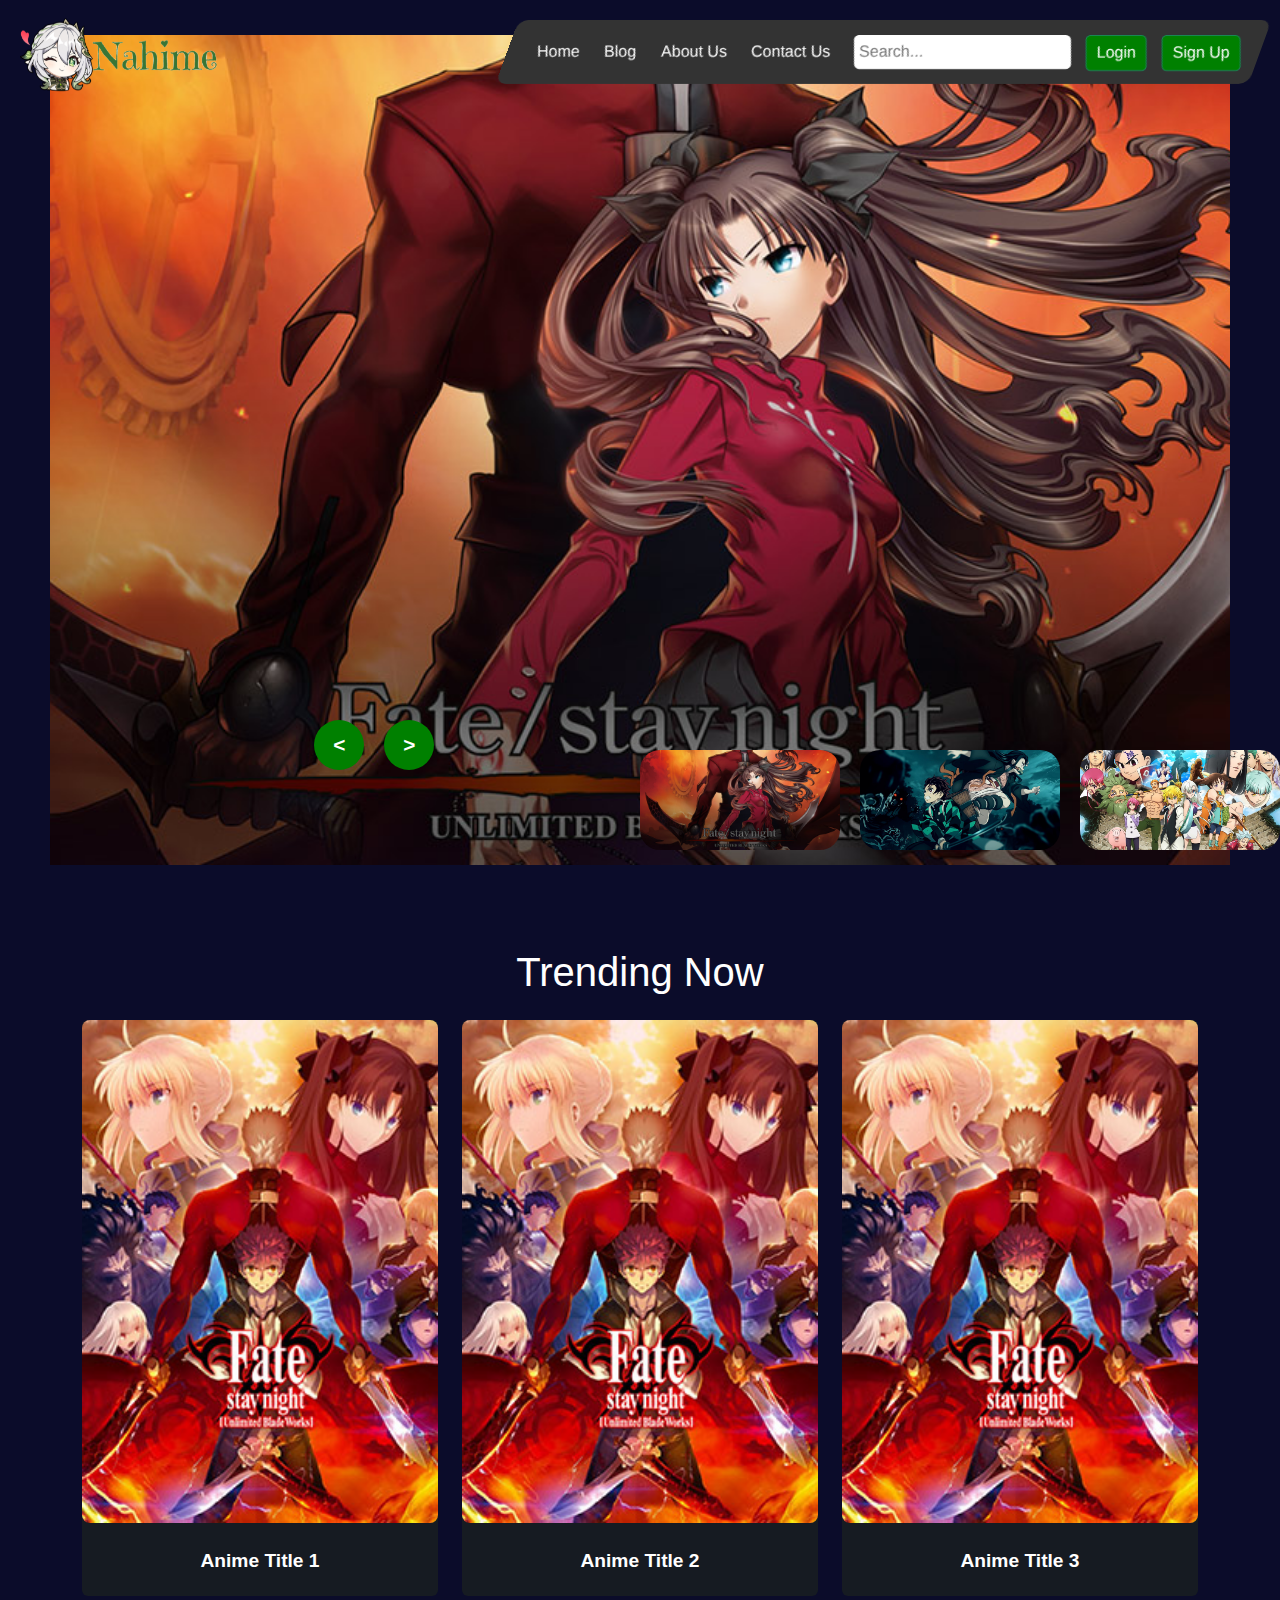
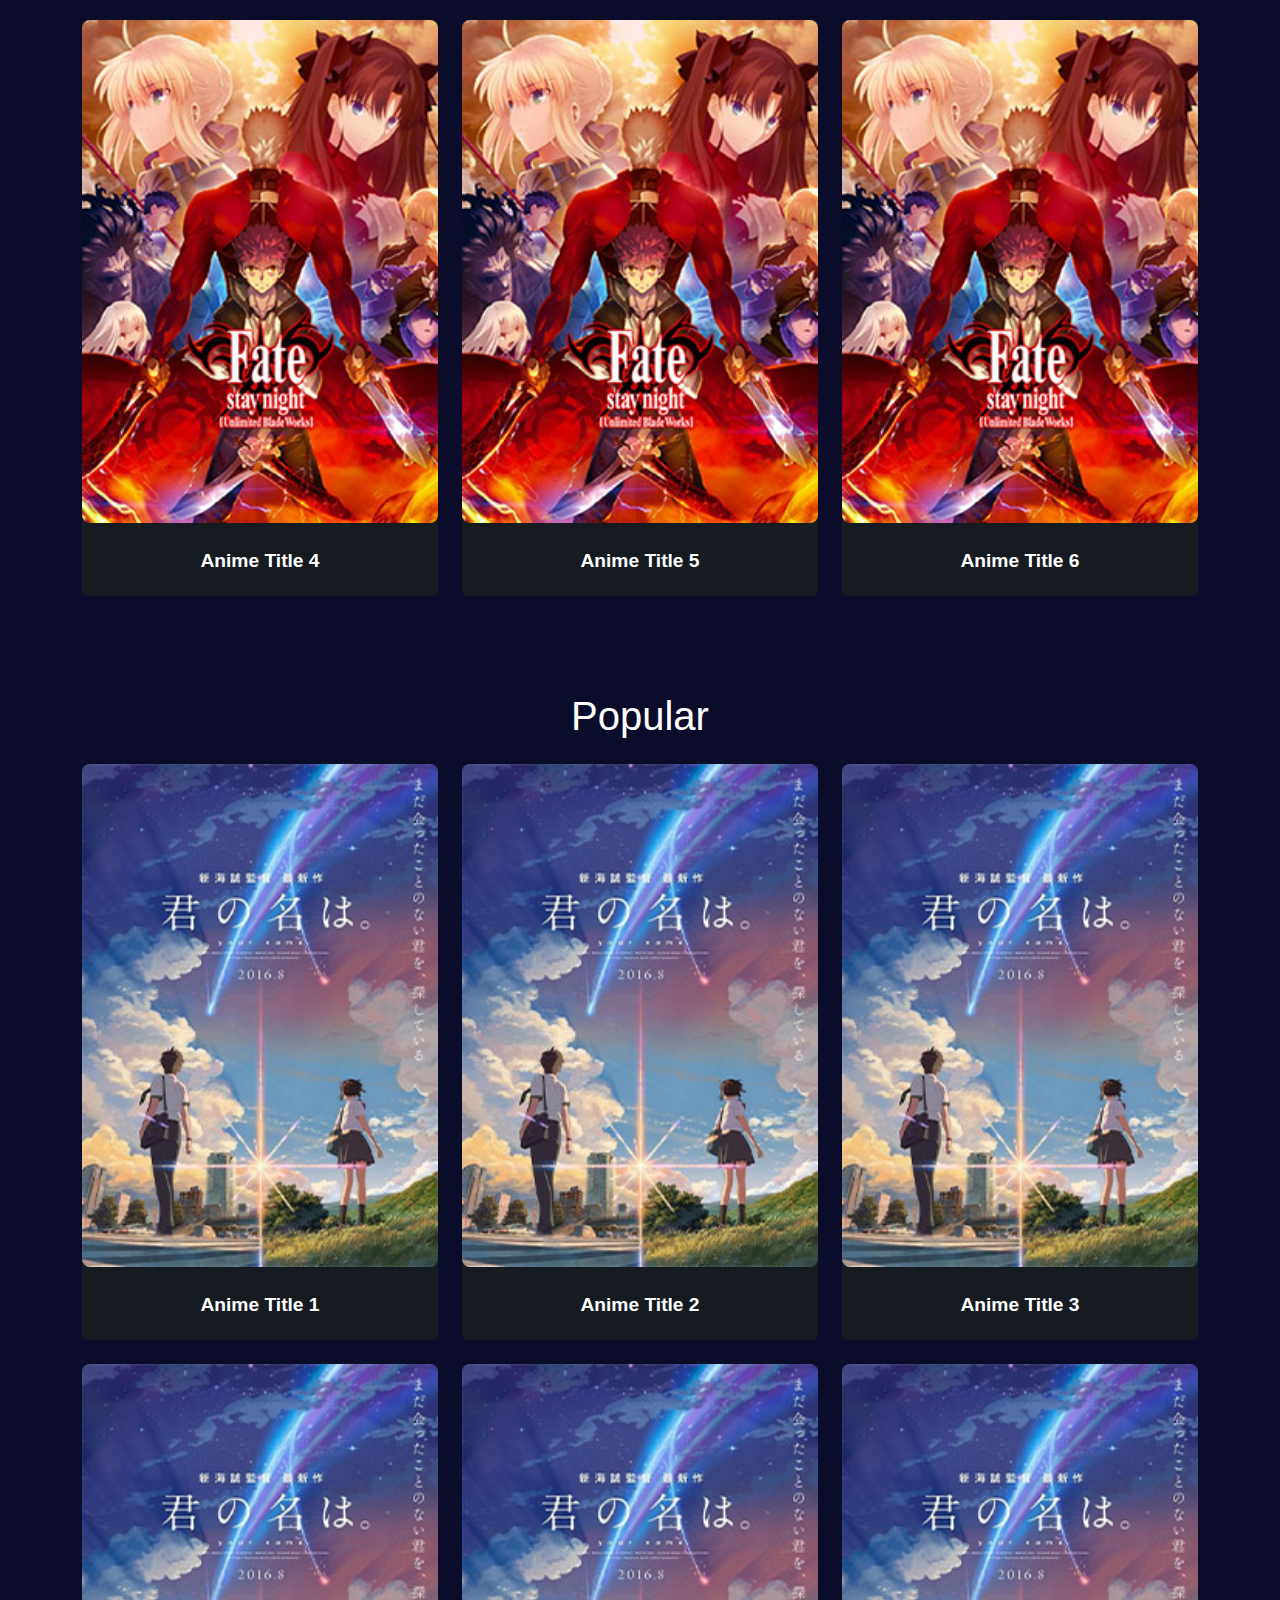
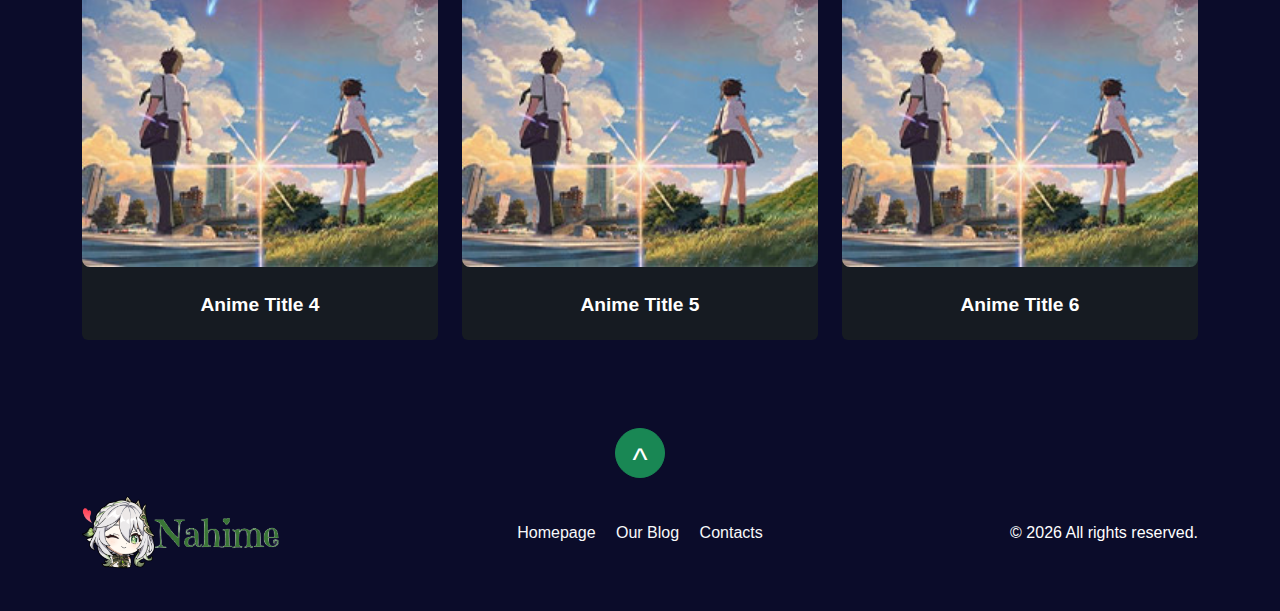
<file: index.html>
<!DOCTYPE html>
<html lang="en">
<head>
    <meta charset="UTF-8">
    <meta name="viewport" content="width=device-width, initial-scale=1.0">
    <title>Website Template</title>
    <link href="https://cdn.jsdelivr.net/npm/bootstrap@5.3.3/dist/css/bootstrap.min.css" rel="stylesheet" integrity="sha384-QWTKZyjpPEjISv5WaRU9OFeRpok6YctnYmDr5pNlyT2bRjXh0JMhjY6hW+ALEwIH" crossorigin="anonymous">
    <link rel="stylesheet" href="assets/css/index.css">
</head>
<body>
    <section>
    <nav>
        <a href="index.html">Home</a>
        <a href="Blog.html">Blog</a>
        <a href="Aboutus.html">About Us</a>
        <a href="Contact.html">Contact Us</a>
        <input type="text" placeholder="Search...">
        <a href="login.html" class="btn btn-success">Login</a>
        <a href="signup.html" class="btn btn-success">Sign Up</a>
    </nav>
    <div class="nav2"> <!-- Changed from <nav2> to <div class="nav2"> -->
        <div class="logo">
            <a href="index.html">
                <img src="assets/Image/Logo.png" alt="Logo">
            </a>
        </div>
    </div>
    
    <!-- Slider -->
     <div class="slider"> <!-- Changed from .Slider to .slider -->
        <div class="list">
            <div class="item">
            <img src="assets/Image/Slider1.jpg" alt="Slider1">
            
            <div class="content">
                <div class="title">Fate / Stay Night: Unlimited Blade Works</div>
                <div class="type">Action</div>
                <div class="description"> After 30 days of travel across the world...</div>
                <div class="button">
                <a href="Details.html"><button>WATCH NOW</button></a>
                </div>
            </div>
            </div>
            <div class="item">
                <img src="assets/Image/Slider2.jpg" alt="Slider2">
                
                <div class="content">
                    <div class="title">Demon Slayer</div>
                    <div class="type">Action</div>
                    <div class="description"> After micheal jackson kills his family and...</div>
                    <div class="button">
                    <a href="Watch.html"><button>WATCH NOW</button></a>
                    </div>
                </div>
            </div>
            <div class="item">
                <img src="assets/Image/Slider3.jpg" alt="Slider3">
                
                <div class="content">
                    <div class="title">Seven Deadly Sins</div>
                    <div class="type">Action</div>
                    <div class="description"> After season 3 I've been begging for more frames , Like what the fuck happened to the animation bro </div>
                    <div class="button">
                    <a href="Watch.html"><button>WATCH NOW</button></a>
                    </div>
                </div>
            </div>
        </div>
     </div>
     <div class="thumbnail">
        <div class="item">
            <img src="assets/Image/Slider1.jpg" alt="Slider1">
        </div>
        <div class="item">
            <img src="assets/Image/Slider2.jpg" alt="Slider2">
        </div>
        <div class="item">
            <img src="assets/Image/Slider3.jpg" alt="Slider3">
        </div>
     </div>

     <div class="arrowButtons">
        <button id="prev" class="prev"> < </button>
        <button id="next" class="next"> > </button>
     </div>

     <!-- Trending cards-->
     <div class="container py-5">
        <h1 class="text-center mb-4">Trending Now</h1>
        <div class="row g-4">
          <!-- Card 1 -->
          <div class="col-md-4">
            <a href="#" class="text-decoration-none">
              <div class="card">
                <img src="assets/Image/trending-2.jpg" class="card-img-top" alt="Anime 1">
                <div class="card-body text-center">
                  <h5 class="card-title">Anime Title 1</h5>
                </div>
              </div>
            </a>
          </div>
          <!-- Card 2 -->
          <div class="col-md-4">
            <a href="#" class="text-decoration-none">
              <div class="card">
                <img src="assets/Image/trending-2.jpg" class="card-img-top" alt="Anime 2">
                <div class="card-body text-center">
                  <h5 class="card-title">Anime Title 2</h5>
                </div>
              </div>
            </a>
          </div>
          <!-- Card 3 -->
          <div class="col-md-4">
            <a href="#" class="text-decoration-none">
              <div class="card">
                <img src="assets/Image/trending-2.jpg" class="card-img-top" alt="Anime 3">
                <div class="card-body text-center">
                  <h5 class="card-title">Anime Title 3</h5>
                </div>
              </div>
            </a>
          </div>
          <!-- Card 4 -->
          <div class="col-md-4">
            <a href="#" class="text-decoration-none">
              <div class="card">
                <img src="assets/Image/trending-2.jpg" class="card-img-top" alt="Anime 4">
                <div class="card-body text-center">
                  <h5 class="card-title">Anime Title 4</h5>
                </div>
              </div>
            </a>
          </div>
          <!-- Card 5 -->
          <div class="col-md-4">
            <a href="#" class="text-decoration-none">
              <div class="card">
                <img src="assets/Image/trending-2.jpg" class="card-img-top" alt="Anime 5">
                <div class="card-body text-center">
                  <h5 class="card-title">Anime Title 5</h5>
                </div>
              </div>
            </a>
          </div>
          <!-- Card 6 -->
          <div class="col-md-4">
            <a href="#" class="text-decoration-none">
              <div class="card">
                <img src="assets/Image/trending-2.jpg" class="card-img-top" alt="Anime 6">
                <div class="card-body text-center">
                  <h5 class="card-title">Anime Title 6</h5>
                </div>
              </div>
            </a>
          </div>
        </div>
      </div>
    <!-- Popular cards-->

      <div class="container py-5">
        <h1 class="text-center mb-4">Popular</h1>
        <div class="row g-4">
          <!-- Card 1 -->
          <div class="col-md-4">
            <a href="#" class="text-decoration-none">
              <div class="card">
                <img src="assets/Image/pupular-1.jpg" class="card-img-top" alt="Anime 1">
                <div class="card-body text-center">
                  <h5 class="card-title">Anime Title 1</h5>
                </div>
              </div>
            </a>
          </div>
          <!-- Card 2 -->
          <div class="col-md-4">
            <a href="#" class="text-decoration-none">
              <div class="card">
                <img src="assets/Image/pupular-1.jpg" class="card-img-top" alt="Anime 2">
                <div class="card-body text-center">
                  <h5 class="card-title">Anime Title 2</h5>
                </div>
              </div>
            </a>
          </div>
          <!-- Card 3 -->
          <div class="col-md-4">
            <a href="#" class="text-decoration-none">
              <div class="card">
                <img src="assets/Image/pupular-1.jpg" class="card-img-top" alt="Anime 3">
                <div class="card-body text-center">
                  <h5 class="card-title">Anime Title 3</h5>
                </div>
              </div>
            </a>
          </div>
          <!-- Card 4 -->
          <div class="col-md-4">
            <a href="#" class="text-decoration-none">
              <div class="card">
                <img src="assets/Image/pupular-1.jpg" class="card-img-top" alt="Anime 4">
                <div class="card-body text-center">
                  <h5 class="card-title">Anime Title 4</h5>
                </div>
              </div>
            </a>
          </div>
          <!-- Card 5 -->
          <div class="col-md-4">
            <a href="#" class="text-decoration-none">
              <div class="card">
                <img src="assets/Image/pupular-1.jpg" class="card-img-top" alt="Anime 5">
                <div class="card-body text-center">
                  <h5 class="card-title">Anime Title 5</h5>
                </div>
              </div>
            </a>
          </div>
          <!-- Card 6 -->
          <div class="col-md-4">
            <a href="#" class="text-decoration-none">
              <div class="card">
                <img src="assets/Image/pupular-1.jpg" class="card-img-top" alt="Anime 6">
                <div class="card-body text-center">
                  <h5 class="card-title">Anime Title 6</h5>
                </div>
              </div>
            </a>
          </div>
        </div>
      </div>

    </section>

    <!-- Footer Section -->
    <footer class="footer text-light py-4" style="background-color: #0b0c2a;">
        <div class="container">
            <!-- Scroll to Top Button -->
            <div class="text-center mt-3">
              <a href="#top" class="btn btn-success rounded-circle go-to-top">
                <i class="bi bi-arrow-up text-light"></i> ^
              </a>
            </div>
            <div class="row align-items-center">
                <!-- Logo Section -->
                <div class="col-md-4 text-md-start text-center mb-3 mb-md-0">
                    <a href="index.html" class="text-light text-decoration-none fs-4">
                        <img src="assets/Image/Logo.png" alt="Logo" class="footer-logo">
                    </a>
                </div>
                
                <!-- Navigation Links -->
                <div class="col-md-4 text-center mb-3 mb-md-0">
                    <a href="index.html" class="text-light text-decoration-none mx-2">Homepage</a>
                    <a href="blog.html" class="text-light text-decoration-none mx-2">Our Blog</a>
                    <a href="Contact.html" class="text-light text-decoration-none mx-2">Contacts</a>
                </div>
                
                <!-- Copyright and Credits -->
                <div class="col-md-4 text-md-end text-center">
                    <p class="mb-0 text-white">&copy; <script>document.write(new Date().getFullYear());</script> All rights reserved.</p>
                </div>
            </div>
        </div>
    </footer>

    <script src="assets/js/index.js"></script> <!-- Corrected script tag -->
    <script src="https://cdn.jsdelivr.net/npm/bootstrap@5.3.3/dist/js/bootstrap.bundle.min.js" integrity="sha384-YvpcrYf0tY3lHB60NNkmXc5s9fDVZLESaAA55NDzOxhy9GkcIdslK1eN7N6jIeHz" crossorigin="anonymous"></script>
</body>
</html>
</file>
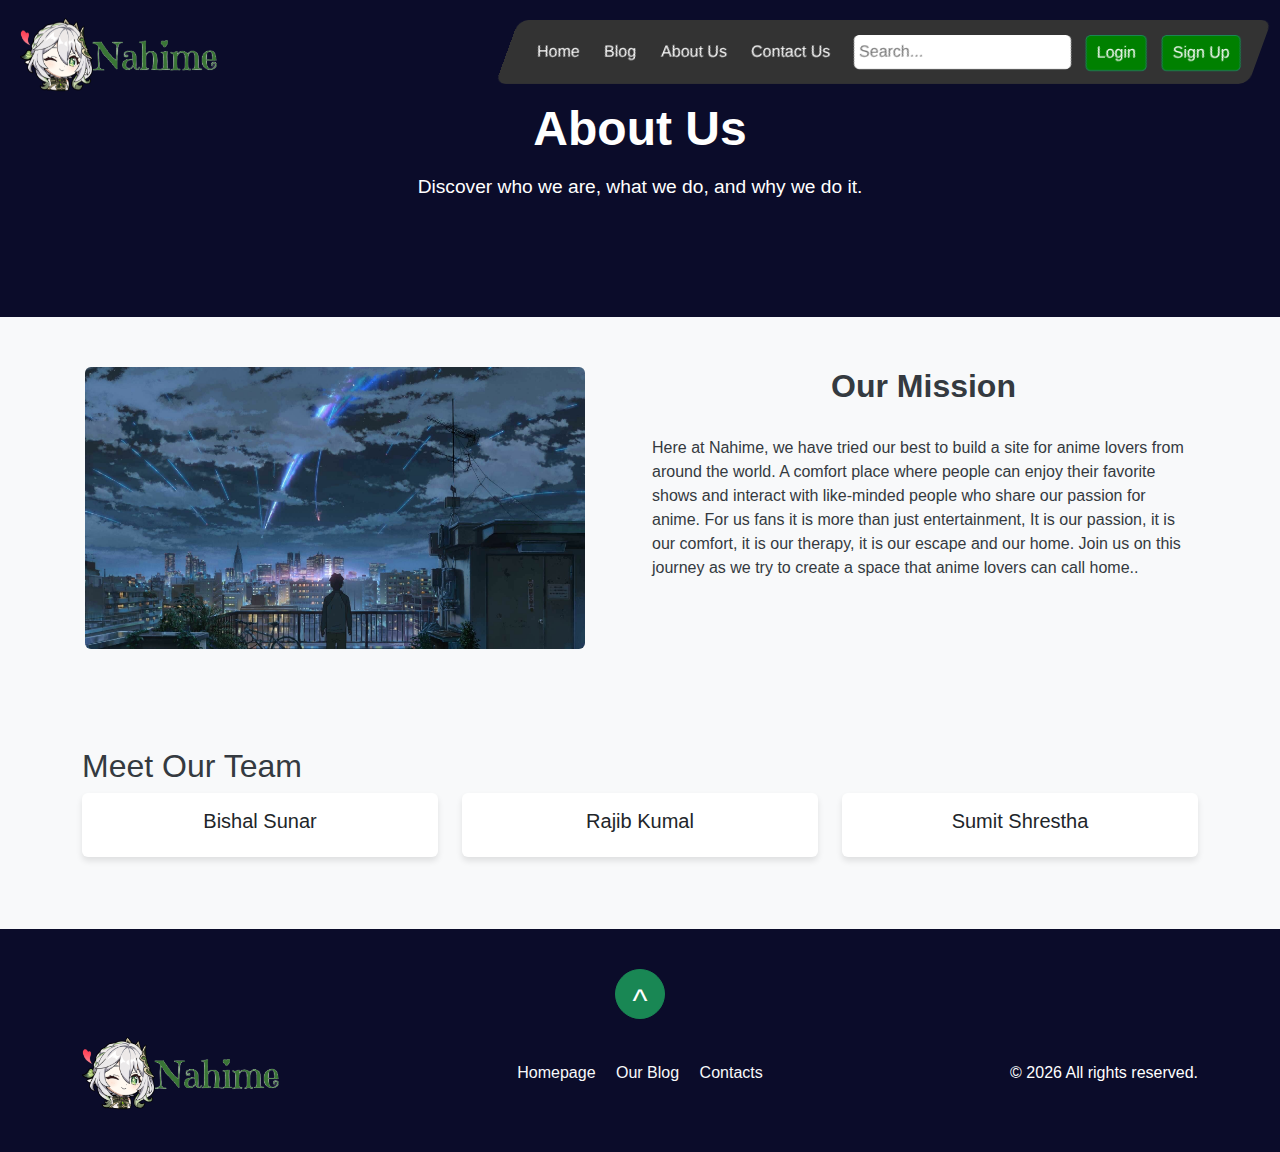
<file: Aboutus.html>
<!DOCTYPE html>
<html lang="en">
<head>
    <meta charset="UTF-8">
    <meta name="viewport" content="width=device-width, initial-scale=1.0">
    <title>About Us</title>
    <link href="https://cdn.jsdelivr.net/npm/bootstrap@5.3.0/dist/css/bootstrap.min.css" rel="stylesheet">
    <link rel="stylesheet" href="assets/css/about.css">
</head>
<body>
    <!-- Navigation Bar -->
    <nav>
        <a href="index.html">Home</a>
        <a href="Blog.html">Blog</a>
        <a href="Aboutus.html">About Us</a>
        <a href="Contact.html">Contact Us</a>
        <input type="text" placeholder="Search...">
        <a href="login.html" class="btn btn-success">Login</a>
        <a href="signup.html" class="btn btn-success">Sign Up</a>
    </nav>
    <div class="nav2">
        <div class="logo">
            <a href="index.html">
                <img src="assets/Image/Logo.png" alt="Logo">
            </a>
        </div>
    </div>

    <!-- Hero Section -->
    <div class="hero-section">
        <h1>About Us</h1>
        <p>Discover who we are, what we do, and why we do it.</p>
    </div>

    <!-- Content Section -->
    <div class="content-section container">
        <div class="row">
            <div class="col-md-6">
                <img src="assets/Image/Aboutus.jpg" alt="Our Mission" class="img-fluid rounded" style="max-width: 500px; height: auto;">
            </div>
            <div class="col-md-6">
                <h2 class="title">Our Mission</h2>
                <p>Here at Nahime, we have tried our best to build a site for anime lovers from around the world.
                    A comfort place where people can enjoy their favorite shows and 
                    interact with like-minded people who share our passion for anime. 
                    For us fans it is more than just entertainment, It is our passion, it is our comfort, 
                    it is our therapy, it is our escape and our home.
                    Join us on this journey as we try to create a space that anime lovers can call home..</p> 
                </p>
            </div>
        </div>
    </div>

    <!-- Team Section -->
    <div class="team-section py-5 bg-light">
        <div class="container">
            <h2 class="title">Meet Our Team</h2>
            <div class="row">
                <div class="col-md-4 mb-4">
                    <div class="card">
                        <div class="card-body text-center">
                            <h5 class="card-title">Bishal Sunar</h5>
                        </div>
                    </div>
                </div>
                <div class="col-md-4 mb-4">
                    <div class="card">
                        <div class="card-body text-center">
                            <h5 class="card-title">Rajib Kumal</h5>
                        </div>
                    </div>
                </div>
                <div class="col-md-4 mb-4">
                    <div class="card">
                        <div class="card-body text-center">
                            <h5 class="card-title">Sumit Shrestha</h5>
                        </div>
                    </div>
                </div>
            </div>
        </div>
    </div>

    <!-- Footer Section -->
    <footer class="footer text-light py-4" style="background-color: #0b0c2a;">
        <div class="container">
            <!-- Scroll to Top Button -->
            <div class="text-center mt-3">
                <a href="#top" class="btn btn-success rounded-circle go-to-top">
                    <i class="bi bi-arrow-up text-light"></i> ^
                </a>
            </div>
            <div class="row align-items-center">
                <!-- Logo Section -->
                <div class="col-md-4 text-md-start text-center mb-3 mb-md-0">
                    <a href="index.html" class="text-light text-decoration-none fs-4">
                        <img src="assets/Image/Logo.png" alt="Logo" class="footer-logo">
                    </a>
                </div>
                
                <!-- Navigation Links -->
                <div class="col-md-4 text-center mb-3 mb-md-0">
                    <a href="index.html" class="text-light text-decoration-none mx-2">Homepage</a>
                    <a href="blog.html" class="text-light text-decoration-none mx-2">Our Blog</a>
                    <a href="contact.html" class="text-light text-decoration-none mx-2">Contacts</a>
                </div>
                
                <!-- Copyright and Credits -->
                <div class="col-md-4 text-md-end text-center">
                    <p class="mb-0 text-white">&copy; <script>document.write(new Date().getFullYear());</script> All rights reserved.</p>
                </div>
            </div>

        </div>
    </footer>

    <script src="https://cdn.jsdelivr.net/npm/bootstrap@5.3.0/dist/js/bootstrap.bundle.min.js"></script>
</body>
</html>
</file>
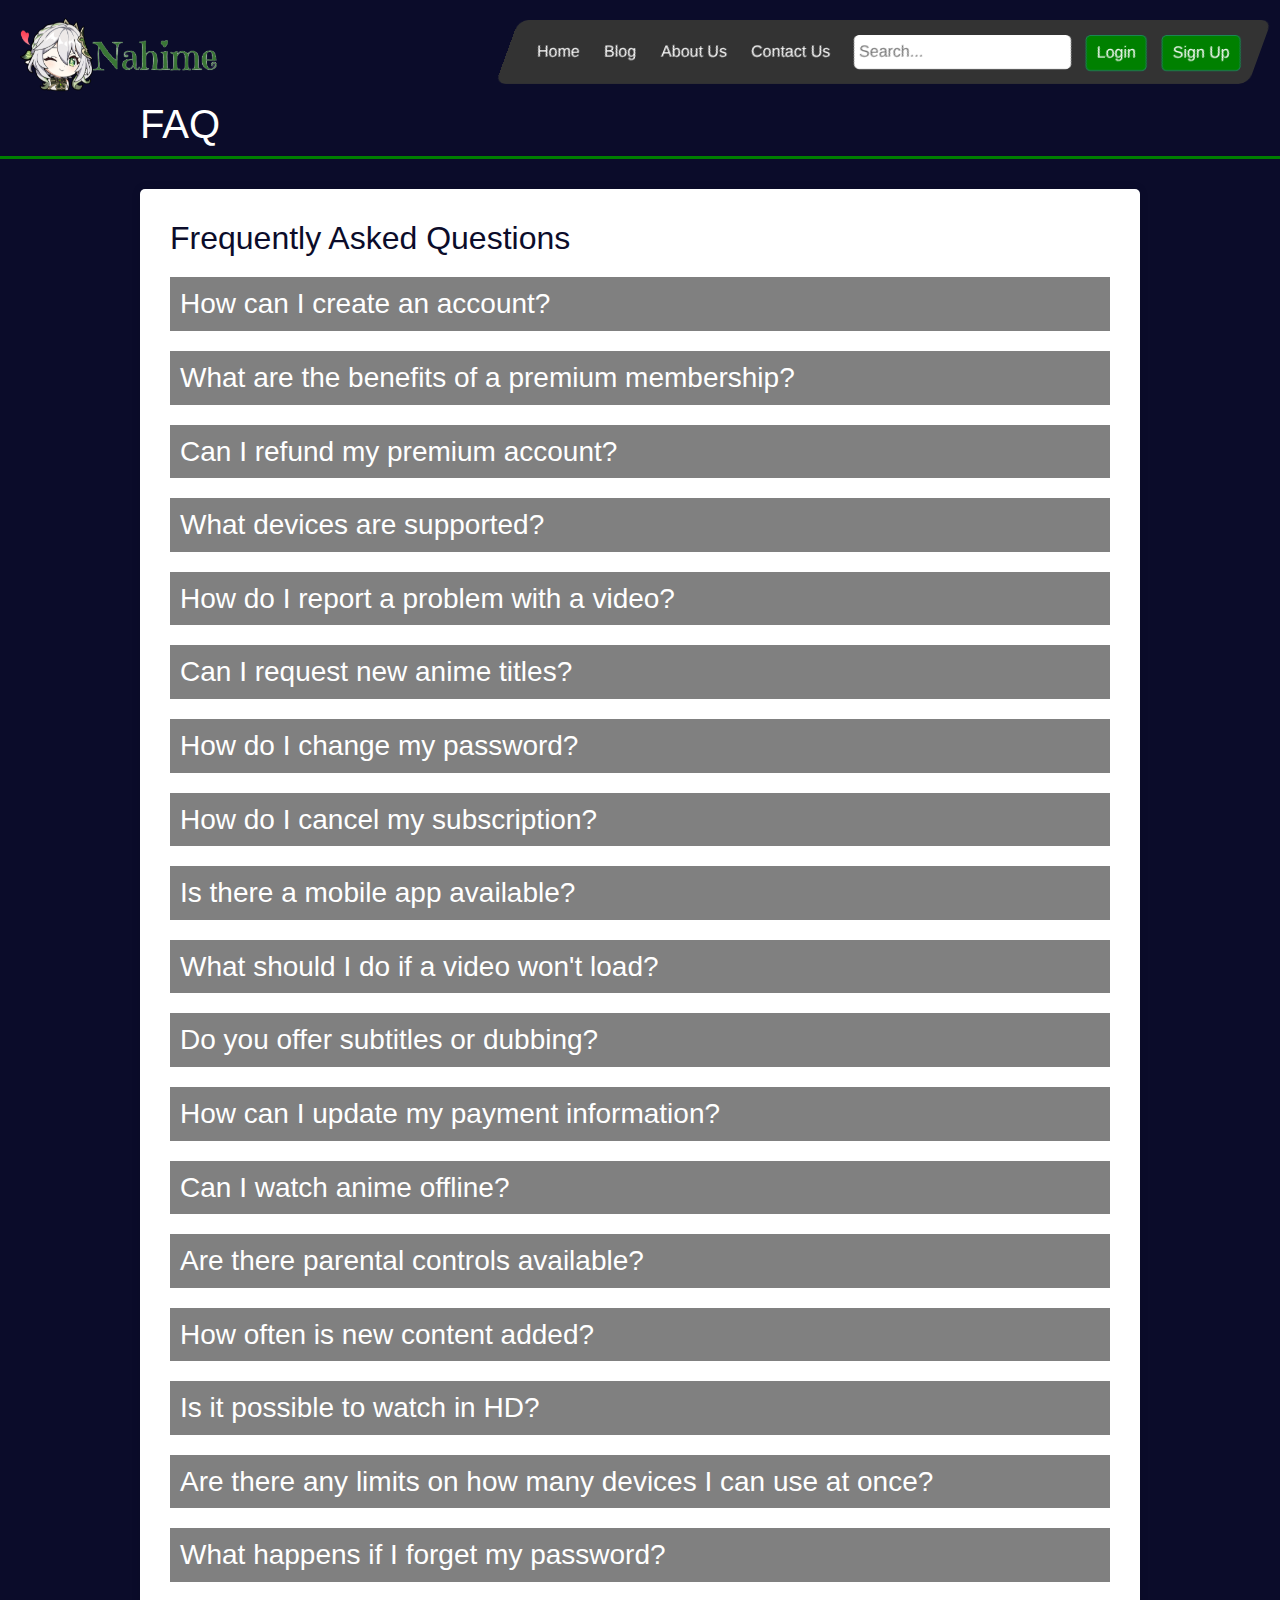
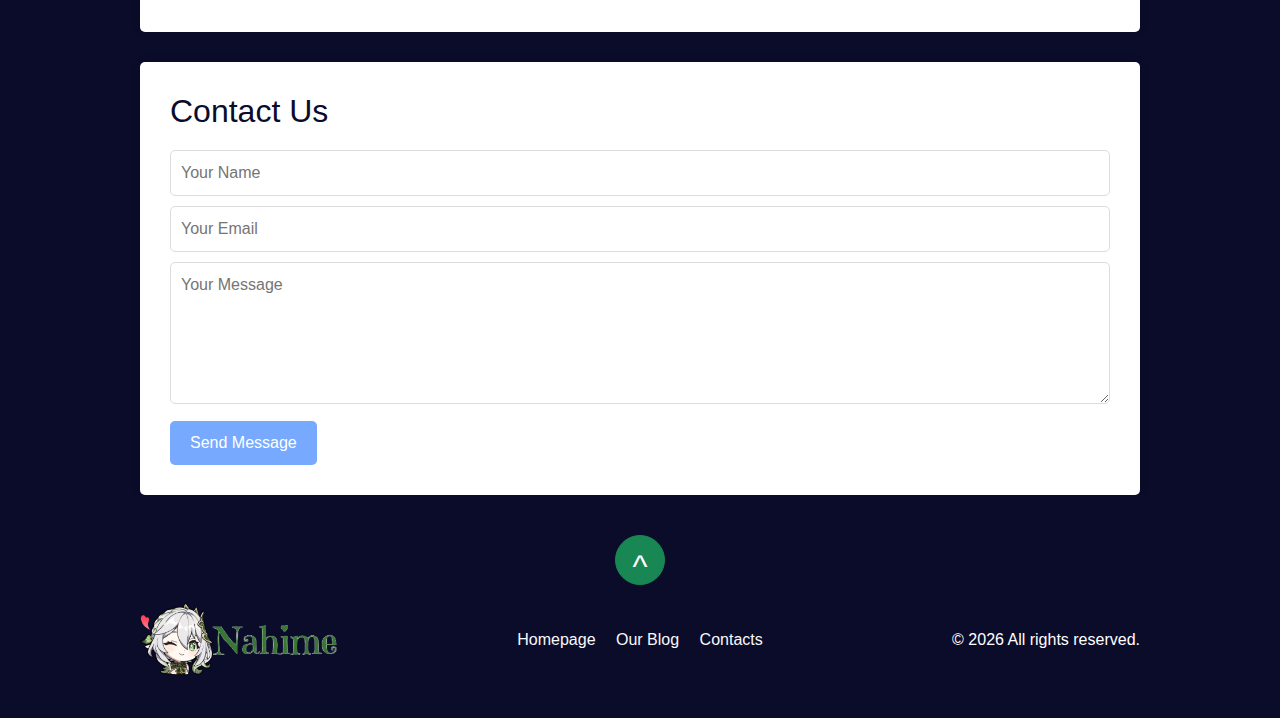
<file: Contact.html>
<!DOCTYPE html>
<html lang="en">
<head>
    <meta charset="UTF-8">
    <meta name="viewport" content="width=device-width, initial-scale=1.0">
    <title>FAQ</title>
    <link href="https://cdn.jsdelivr.net/npm/bootstrap@5.3.3/dist/css/bootstrap.min.css" rel="stylesheet" integrity="sha384-QWTKZyjpPEjISv5WaRU9OFeRpok6YctnYmDr5pNlyT2bRjXh0JMhjY6hW+ALEwIH" crossorigin="anonymous">
    <link rel="stylesheet" href="assets/css/Contact.css">
</head>
<body>
    <nav>
        <a href="index.html">Home</a>
        <a href="Blog.html">Blog</a>
        <a href="Aboutus.html">About Us</a>
        <a href="Contact.html">Contact Us</a>
        <input type="text" placeholder="Search...">
        <a href="login.html" class="btn btn-success">Login</a>
        <a href="signup.html" class="btn btn-success">Sign Up</a>
    </nav>
    <div class="nav2"> <!-- Changed from <nav2> to <div class="nav2"> -->
        <div class="logo">
            <a href="index.html">
                <img src="assets/Image/Logo.png" alt="Logo">
            </a>
        </div>
    </div>
    <header>
        <div class="container">
            <h1>FAQ</h1>
        </div>
    </header>
    <div class="container">
        <div class="faq-section">
            <h2>Frequently Asked Questions</h2>
            <div class="faq">
                <h3>How can I create an account?</h3>
                <p>You can create an account by clicking on the "Sign Up" button on the top right corner and filling out the registration form.</p>
            </div>
            <div class="faq">
                <h3>What are the benefits of a premium membership?</h3>
                <p>Premium members enjoy ad-free streaming, access to better and faster servers, access to exclusive content, and the ability to download episodes for offline viewing.</p>
            </div>
            <div class="faq">
                <h3>Can I refund my premium account?</h3>
                <p>There is a 30-day refund policy. So, you can easily refund your subscription to our premium feature for a full refund. But we only do one refund for one account, so keep that in mind.</p>
            </div>
            <div class="faq">
                <h3>What devices are supported?</h3>
                <p>Our service is available on web browsers, iOS and Android devices, smart TVs, and gaming consoles.</p>
            </div>
            <div class="faq">
                <h3>How do I report a problem with a video?</h3>
                <p>If you encounter any issues with a video, you can report it by clicking on the "Report" button below the video player. Or you can go to our contact us page to report a more detailed problem.</p>
            </div>
            <div class="faq">
                <h3>Can I request new anime titles?</h3>
                <p>Yes, you can request new anime titles by contacting our support team through the "Contact Us" page.</p>
            </div>
            <div class="faq">
                <h3>How do I change my password?</h3>
                <p>You can change your password by going to the "Account Settings" page and selecting "Change Password".</p>
            </div>
            <div class="faq">
                <h3>How do I cancel my subscription?</h3>
                <p>You can cancel your subscription by going to the "Account Settings" page and selecting "Cancel Subscription".</p>
            </div>
            <div class="faq">
                <h3>Is there a mobile app available?</h3>
                <p>Yes, we have a mobile app available for both iOS and Android devices. You can download it from the App Store or Google Play Store.</p>
            </div>
            <div class="faq">
                <h3>What should I do if a video won't load?</h3>
                <p>If a video isn't loading, please check your internet connection. If the issue persists, try refreshing the page or clearing your browser cache. It may also be a server issue due to a lot of traffic. You can contact support for assistance.</p>
            </div>
            <div class="faq">
                <h3>Do you offer subtitles or dubbing?</h3>
                <p>Yes, we provide subtitles for most of our anime titles, and many of them have dubbed versions available. You can choose your preferred language settings in the video player options.</p>
            </div>
            <div class="faq">
                <h3>How can I update my payment information?</h3>
                <p>To update your payment information, go to the "Account Settings" page and select "Payment Methods." From there, you can add or change your payment details.</p>
            </div>
            <div class="faq">
                <h3>Can I watch anime offline?</h3>
                <p>Yes, premium members can download episodes to watch offline using the mobile app. Simply click the download button next to the episode you want to save.</p>
            </div>
            <div class="faq">
                <h3>Are there parental controls available?</h3>
                <p>Yes, you can set parental controls in your account settings to restrict access to content based on ratings or genres.</p>
            </div>
            <div class="faq">
                <h3>How often is new content added?</h3>
                <p>We regularly update our library with new anime titles, including seasonal releases and exclusive shows. Check back often or sign up for our newsletter to stay updated.</p>
            </div>
            <div class="faq">
                <h3>Is it possible to watch in HD?</h3>
                <p>Yes, all videos are available in HD quality. Depending on your internet speed, you can adjust the video quality settings during playback for the best viewing experience.</p>
            </div>
            <div class="faq">
                <h3>Are there any limits on how many devices I can use at once?</h3>
                <p>With a premium subscription, you can stream on up to 4 devices simultaneously. For free accounts, streaming is limited to one device at a time.</p>
            </div>
            <div class="faq">
                <h3>What happens if I forget my password?</h3>
                <p>If you forget your password, click on the "Forgot Password" link on the login page, and we'll send you instructions on how to reset it via email.</p>
            </div>
        </div>
        
        <div class="contact-form">
            <h2>Contact Us</h2>
            <form action="/submit_form" method="post">
                <input type="text" name="name" placeholder="Your Name" required>
                <input type="email" name="email" placeholder="Your Email" required>
                <textarea name="message" rows="5" placeholder="Your Message" required></textarea>
                <button type="submit">Send Message</button>
            </form>
        </div>
    </div>
        <!-- Footer Section -->
        <footer class="footer text-light py-4" style="background-color: #0b0c2a;">
            <div class="container">
                <!-- Scroll to Top Button -->
                <div class="text-center mt-3">
                    <a href="#top" class="btn btn-success rounded-circle go-to-top">
                        <i class="bi bi-arrow-up text-light"></i> ^
                    </a>
                </div>
                <div class="row align-items-center">
                    <!-- Logo Section -->
                    <div class="col-md-4 text-md-start text-center mb-3 mb-md-0">
                        <a href="index.html" class="text-light text-decoration-none fs-4">
                            <img src="assets/Image/Logo.png" alt="Logo" class="footer-logo">
                        </a>
                    </div>
                    
                    <!-- Navigation Links -->
                    <div class="col-md-4 text-center mb-3 mb-md-0">
                        <a href="index.html" class="text-light text-decoration-none mx-2">Homepage</a>
                        <a href="blog.html" class="text-light text-decoration-none mx-2">Our Blog</a>
                        <a href="contact.html" class="text-light text-decoration-none mx-2">Contacts</a>
                    </div>
                    
                    <!-- Copyright and Credits -->
                    <div class="col-md-4 text-md-end text-center">
                        <p class="mb-0 text-white">&copy; <script>document.write(new Date().getFullYear());</script> All rights reserved.</p>
                    </div>
                </div>
    
            </div>
        </footer>
        <script src="https://cdn.jsdelivr.net/npm/bootstrap@5.3.3/dist/js/bootstrap.bundle.min.js" integrity="sha384-YvpcrYf0tY3lHB60NNkmXc5s9fDVZLESaAA55NDzOxhy9GkcIdslK1eN7N6jIeHz" crossorigin="anonymous"></script>
    <script>
        document.querySelectorAll('.faq h3').forEach(faq => {
            faq.addEventListener('click', () => {
                faq.nextElementSibling.style.display = faq.nextElementSibling.style.display === 'block' ? 'none' : 'block';
            });
        });
    </script>
</body>
</html>
</file>
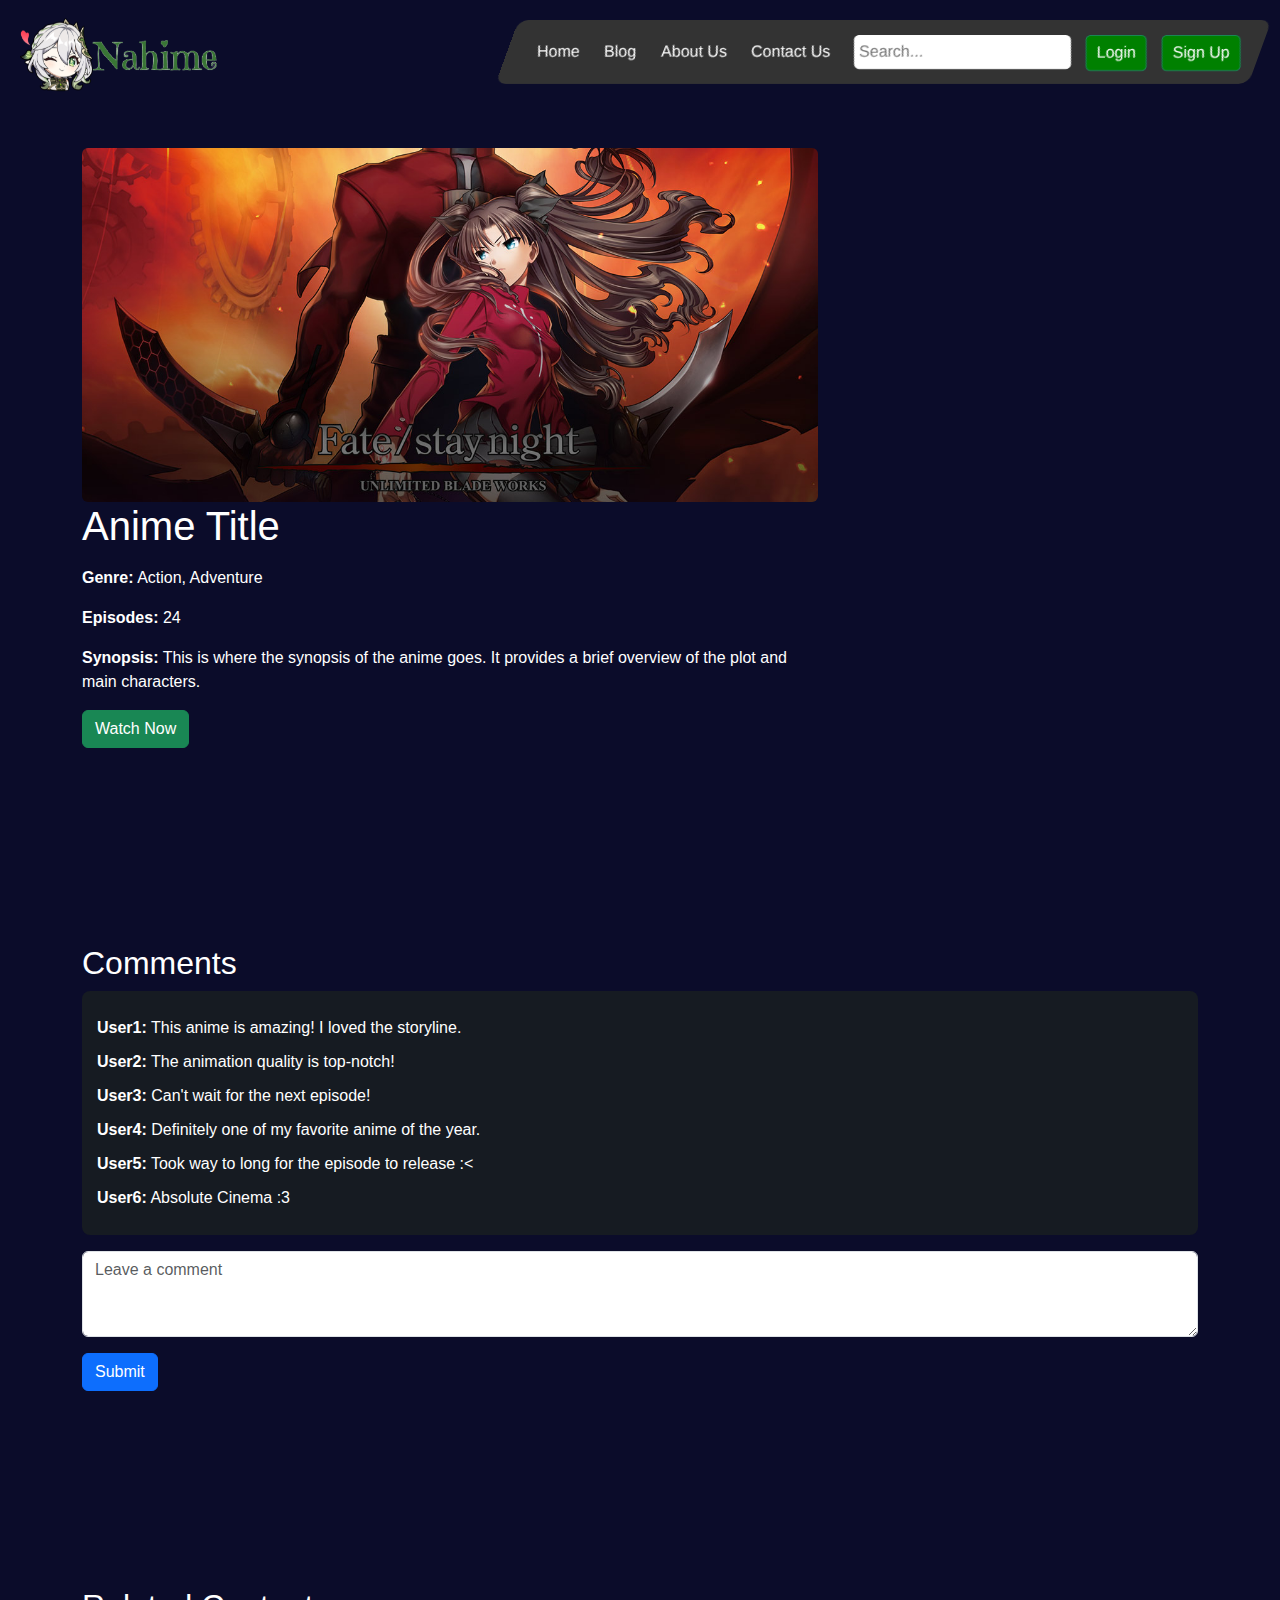
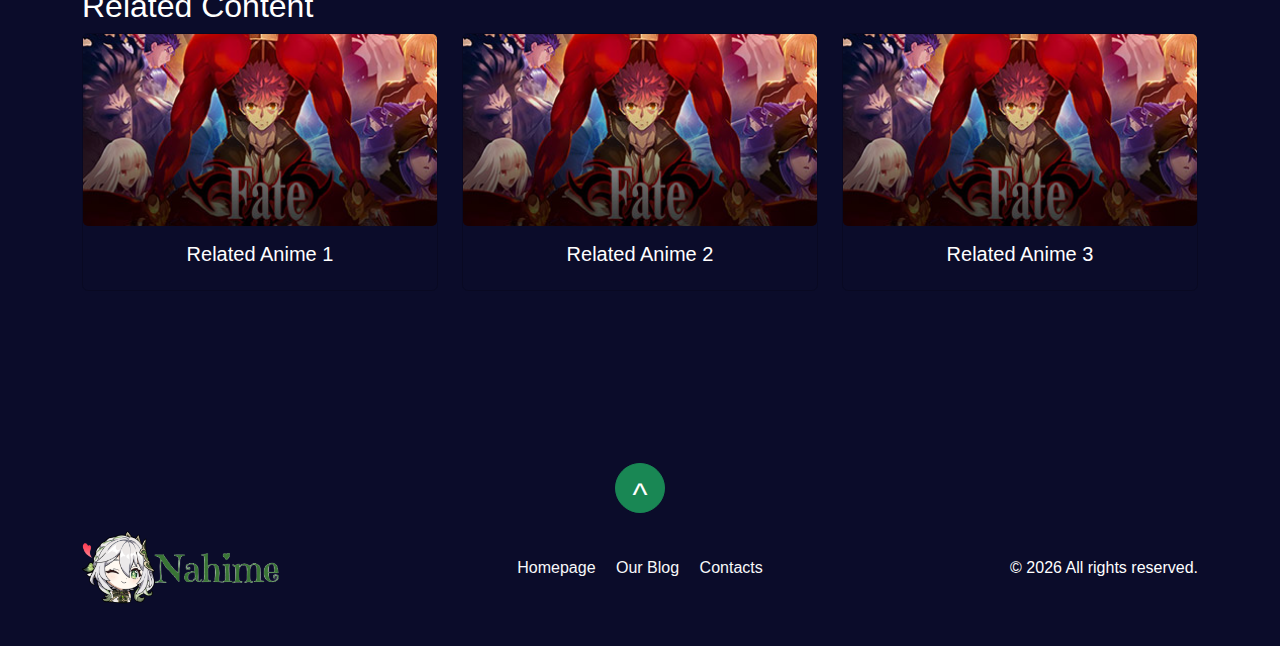
<file: Details.html>
<!DOCTYPE html>
<html lang="en">
<head>
    <meta charset="UTF-8">
    <meta name="viewport" content="width=device-width, initial-scale=1.0">
    <title>Anime Details</title>
    <link href="https://cdn.jsdelivr.net/npm/bootstrap@5.3.0/dist/css/bootstrap.min.css" rel="stylesheet">
    <link rel="stylesheet" href="assets/css/details.css">
</head>
<body>
    <!-- Navigation Bar -->
    <nav>
        <a href="index.html">Home</a>
        <a href="Blog.html">Blog</a>
        <a href="Aboutus.html">About Us</a>
        <a href="Contact.html">Contact Us</a>
        <input type="text" placeholder="Search...">
        <a href="login.html" class="btn btn-success">Login</a>
        <a href="signup.html" class="btn btn-success">Sign Up</a>
    </nav>
    <div class="nav2">
        <div class="logo">
            <a href="index.html">
                <img src="assets/Image/Logo.png" alt="Logo">
            </a>
        </div>
    </div>

    <!-- Anime Details Section -->
    <div class="container py-5">
        <div class="row">
            <div class="col-md-8">
                <img src="assets/Image/Slider1.jpg" alt="Anime Cover" class="img-fluid rounded">
            </div>
            <div class="col-md-8">
                <h1 class="mb-3">Anime Title</h1>
                <p><strong>Genre:</strong> Action, Adventure</p>
                <p><strong>Episodes:</strong> 24</p>
                <p><strong>Synopsis:</strong> This is where the synopsis of the anime goes. It provides a brief overview of the plot and main characters.</p>
                <a href="Watch.html" class="btn btn-success">Watch Now</a>
            </div>
        </div>
    </div>

    <!-- Comments Section -->
    <div class="container py-5">
        <h2>Comments</h2>
        <div class="comments-section">
            <p><strong>User1:</strong> This anime is amazing! I loved the storyline.</p>
            <p><strong>User2:</strong> The animation quality is top-notch!</p>
            <p><strong>User3:</strong> Can't wait for the next episode!</p>
            <p><strong>User4:</strong> Definitely one of my favorite anime of the year.</p>
            <p><strong>User5:</strong> Took way to long for the episode to release :<</p>
            <p><strong>User6:</strong> Absolute Cinema :3</p>
        </div>
        <textarea class="form-control mt-3 mb-3" rows="3" placeholder="Leave a comment"></textarea>
        <button class="btn btn-primary">Submit</button>
    </div>

    <!-- Related Content Section -->
    <div class="container py-5">
        <h2>Related Content</h2>
        <div class="row g-4">
            <!-- Related Anime Card 1 -->
            <div class="col-md-4">
                <a href="#" class="text-decoration-none">
                    <div class="card related-card">
                        <img src="assets/Image/tv-1.jpg" alt="Related Anime 1">
                        <div class="card-body">
                            <h5 class="card-title">Related Anime 1</h5>
                        </div>
                    </div>
                </a>
            </div>
            <!-- Related Anime Card 2 -->
            <div class="col-md-4">
                <a href="#" class="text-decoration-none">
                    <div class="card related-card">
                        <img src="assets/Image/tv-1.jpg" alt="Related Anime 2">
                        <div class="card-body">
                            <h5 class="card-title">Related Anime 2</h5>
                        </div>
                    </div>
                </a>
            </div>
            <!-- Related Anime Card 3 -->
            <div class="col-md-4">
                <a href="#" class="text-decoration-none">
                    <div class="card related-card">
                        <img src="assets/Image/tv-1.jpg" alt="Related Anime 3">
                        <div class="card-body">
                            <h5 class="card-title">Related Anime 3</h5>
                        </div>
                    </div>
                </a>
            </div>
        </div>
    </div>

    <!-- Footer Section -->
    <footer class="footer text-light py-4" style="background-color: #0b0c2a;">
        <div class="container">
            <!-- Scroll to Top Button -->
            <div class="text-center mt-3">
                <a href="#top" class="btn btn-success rounded-circle go-to-top">
                    <i class="bi bi-arrow-up text-light"></i> ^
                </a>
            </div>
            <div class="row align-items-center">
                <!-- Logo Section -->
                <div class="col-md-4 text-md-start text-center mb-3 mb-md-0">
                    <a href="index.html" class="text-light text-decoration-none fs-4">
                        <img src="assets/Image/Logo.png" alt="Logo" class="footer-logo">
                    </a>
                </div>
                
                <!-- Navigation Links -->
                <div class="col-md-4 text-center mb-3 mb-md-0">
                    <a href="index.html" class="text-light text-decoration-none mx-2">Homepage</a>
                    <a href="blog.html" class="text-light text-decoration-none mx-2">Our Blog</a>
                    <a href="contact.html" class="text-light text-decoration-none mx-2">Contacts</a>
                </div>
                
                <!-- Copyright and Credits -->
                <div class="col-md-4 text-md-end text-center">
                    <p class="mb-0 text-white">&copy; <script>document.write(new Date().getFullYear());</script> All rights reserved.</p>
                </div>
            </div>
        </div>
    </footer>

    <script src="https://cdn.jsdelivr.net/npm/bootstrap@5.3.0/dist/js/bootstrap.bundle.min.js"></script>
</body>
</html>
</file>
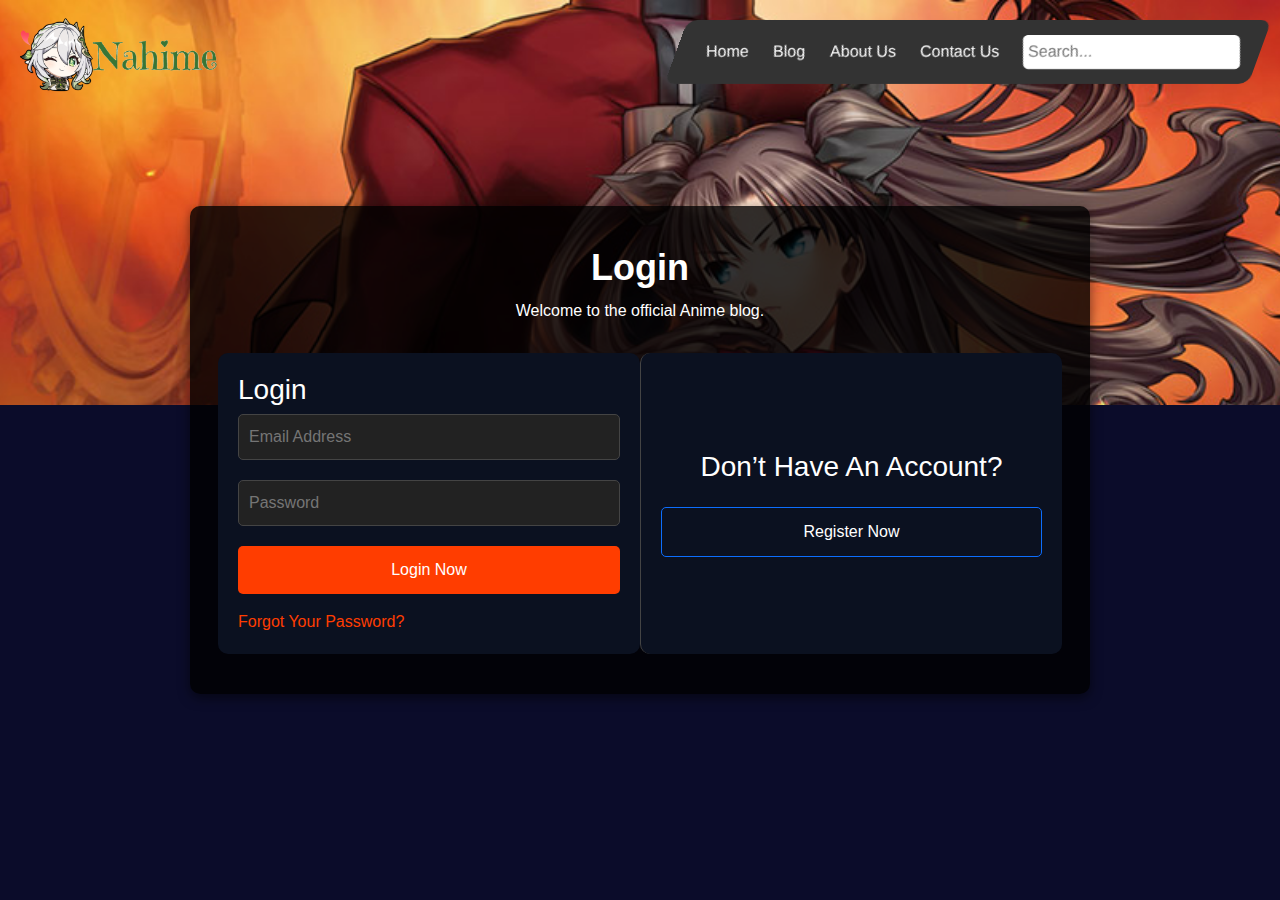
<file: login.html>
<!DOCTYPE html>
<html lang="en">

<head>
    <meta charset="UTF-8">
    <meta name="viewport" content="width=device-width, initial-scale=1.0">
    <title>Login</title>
    <link href="https://cdn.jsdelivr.net/npm/bootstrap@5.3.0/dist/css/bootstrap.min.css" rel="stylesheet">
    <link rel="stylesheet" href="assets/css/login.css">
</head>

<body class="d-flex flex-column min-vh-100">
    <nav>
        <a href="index.html">Home</a>
        <a href="Blog.html">Blog</a>
        <a href="Aboutus.html">About Us</a>
        <a href="Contact.html">Contact Us</a>
        <input type="text" placeholder="Search...">
    </nav>
    <div class="nav2">
        <div class="logo">
            <a href="index.html">
                <img src="assets/Image/Logo.png" alt="Logo">
            </a>
        </div>
    </div>
    <section class="login-section">
        <h1>Login</h1>
        <p>Welcome to the official Anime blog.</p>
        <div class="row">
            <div class="col-md-6 login-form">
                <h3>Login</h3>
                <form>
                    <div class="input-group">
                        <input type="email" placeholder="Email Address" required>
                    </div>
                    <div class="input-group">
                        <input type="password" placeholder="Password" required>
                    </div>
                    <button type="submit" class="btn btn-primary">Login Now</button>
                    <div class="mt-3">
                        <a href="#">Forgot Your Password?</a>
                    </div>
                </form>
            </div>
            <div class="col-md-6 register-section d-flex flex-column justify-content-center">
                <h3>Don’t Have An Account?</h3>
                <a href="signup.html" class="btn btn-outline-primary text-white mt-3">Register Now</a>
            </div>
        </div>
    </section>

    <script src="https://cdn.jsdelivr.net/npm/bootstrap@5.3.3/dist/js/bootstrap.bundle.min.js"></script>
</body>

</html>
</file>
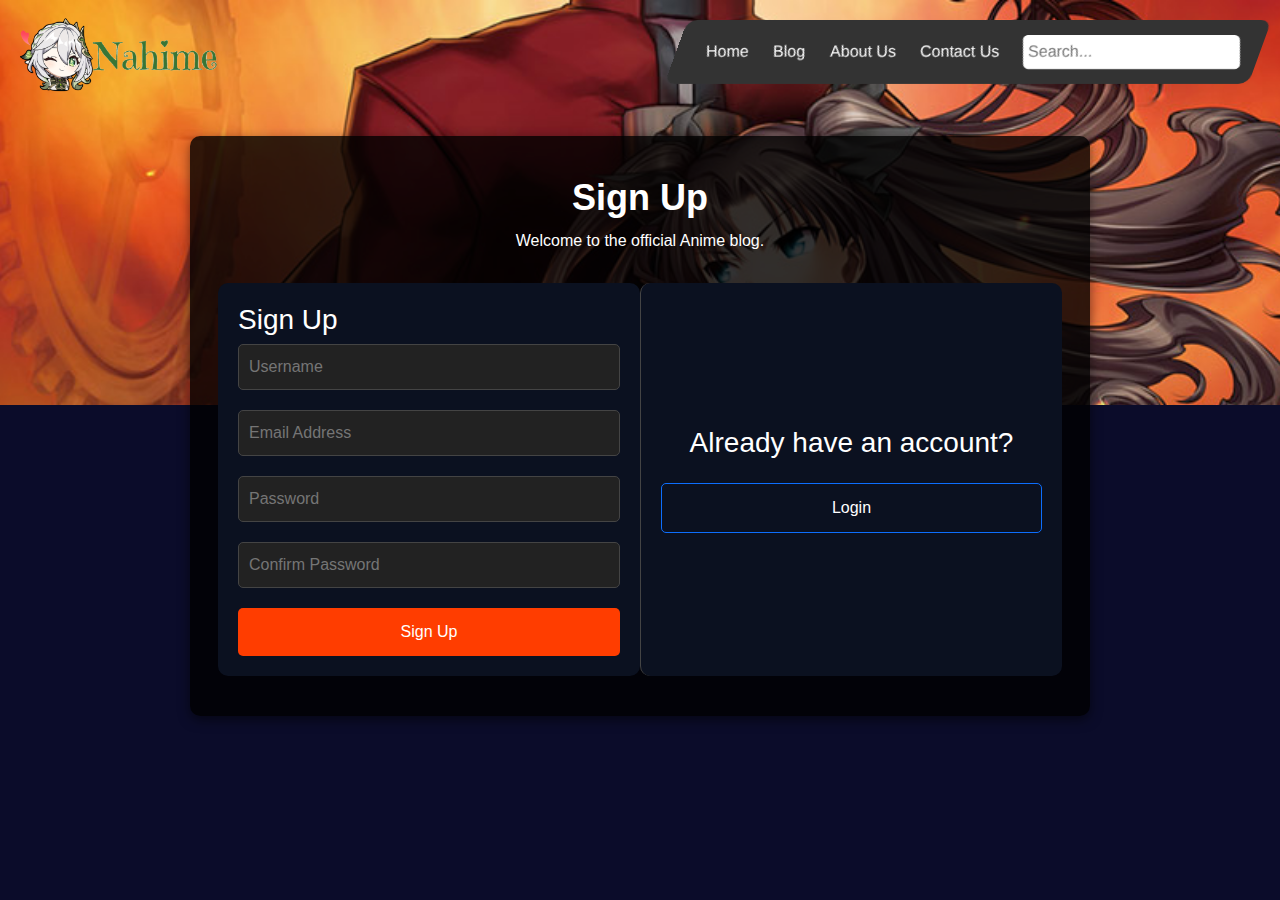
<file: signup.html>
<!DOCTYPE html>
<html lang="en">

<head>
    <meta charset="UTF-8">
    <meta name="viewport" content="width=device-width, initial-scale=1.0">
    <title>Sign Up</title>
    <link href="https://cdn.jsdelivr.net/npm/bootstrap@5.3.0/dist/css/bootstrap.min.css" rel="stylesheet">
    <link rel="stylesheet" href="assets/css/signup.css">
</head>

<body>
    <nav>
        <a href="index.html">Home</a>
        <a href="Blog.html">Blog</a>
        <a href="Aboutus.html">About Us</a>
        <a href="Contact.html">Contact Us</a>
        <input type="text" placeholder="Search...">
    </nav>
    <div class="nav2">
        <div class="logo">
            <a href="index.html">
                <img src="assets/Image/Logo.png" alt="Logo">
            </a>
        </div>
    </div>
    <section class="login-section mb-5">
        <h1>Sign Up</h1>
        <p>Welcome to the official Anime blog.</p>
        <div class="row">
            <div class="col-md-6 login-form">
                <h3>Sign Up</h3>
                <form>
                    <div class="input-group">
                        <input type="username" placeholder="Username" required>
                    </div>
                    <div class="input-group">
                        <input type="email" placeholder="Email Address" required>
                    </div>
                    <div class="input-group">
                        <input type="password" placeholder="Password" required>
                    </div>
                    <div class="input-group">
                        <input type="password" placeholder="Confirm Password" required>
                    </div>
                    <button type="submit" class="btn btn-primary">Sign Up</button>
                </form>
            </div>
            <div class="col-md-6 register-section d-flex flex-column justify-content-center">
                <h3>Already have an account?</h3>
                <a href="login.html" class="btn btn-outline-primary text-white mt-3">Login</a>
            </div>
        </div>
    </section>
    
    <script src="https://cdn.jsdelivr.net/npm/bootstrap@5.3.3/dist/js/bootstrap.bundle.min.js"></script>
</body>

</html>
</file>
<file: assets/css/index.css>
body {
    background-color: #0b0c2a;
    color: white;
    font-family: Arial, sans-serif;
    margin: 0;
    padding: 0;
}
nav {
    position: fixed;
    top: 20px;
    right: 20px;
    transform: skew(-20deg);
    background-color: #333;
    padding: 10px 20px;
    border-radius: 10px;
    z-index: 1000;
}
nav a {
    color: white;
    text-decoration: none;
    padding: 10px;
    display: inline-block;
    transform: skew(20deg);
}
nav input[type="text"] {
    padding: 5px;
    border: none;
    border-radius: 5px;
    margin-left: 10px;
    transform: skew(20deg);
}
nav a:hover {
    background-color: #575757;
}
nav input[type="text"] {
    padding: 5px;
    border: none;
    border-radius: 5px;
    margin-left: 10px;
}
nav a.btn-success {
    background-color: #008000;
    color: white;
    border-radius: 5px;
    padding: 5px 10px;
    margin-left: 10px;
}
nav a.btn-success:hover {
    background-color: darkgreen;
}
.nav2 {
    position: fixed;
    top: 0px;
    left: 20px;
    background-color: transparent;
    z-index: 1000;
}
.logo img {
    width: 200px;
    height: 110px;
}

.slider {
    position: relative;
    width: calc(100vw - 100px); /* Adjusted to increase the gap on both sides */
    height: calc(100vh - 70px); /* Keep this as needed */
    overflow: hidden;
    margin: 35px 50px; /* Increased margin to add more gap on the sides */
}


.slider .item {
    position: absolute;
    width: 100%;
    height: 100%;
    inset: 0 0 0 0;
    opacity: 0;
    transition: opacity 0.5s ease, transform 0.5s ease;
}

.slider .item.active {
    opacity: 1;
    z-index: 1;
}

.slider .item img {
    width: 100%;
    height: 100%;
    object-fit: cover;
}

.slider .item .content {
    position: absolute;
    top: 20%;
    width: 1140px;
    max-width: 80%;
    left: 50%;
    transform: translateX(-50%);
    padding-right: 30%;
    box-sizing: border-box;
    color: white;
    text-shadow: 0 5px 10px black;
    z-index: 2; /* Ensure content is above the image */
    /* background-color: rgba(0, 0, 0, 0.7);*/
}

.slider .item .content .title {
    font-size: 3rem;
    font-weight: 700;
    line-height: 1.3em;
    opacity: 0;
    transform: translateY(50px);
    filter: blur(20px);
    animation: showContent 0.5s forwards;
}

.slider .item .content .type {
    font-size: 2rem;
    font-weight: 600;
    margin-bottom: 20px;
    color: rgb(21, 202, 21);
    opacity: 0;
    transform: translateY(50px);
    filter: blur(20px);
    animation: showContent 0.5s forwards;
    animation-delay: 0.2s;
}

.slider .item .content .description {
    opacity: 0;
    transform: translateY(50px);
    filter: blur(20px);
    animation: showContent 0.5s forwards;
    animation-delay: 0.4s;
}

.slider .item .content .button button {
    border: 2px solid black;
    margin: 20px 0;
    background: white;
    cursor: pointer;
    font-weight: 500;
    transition: 0.4s;
    padding: 10px 20px;
}

.slider .item .content .button button:hover {
    transform: scale(1.2);
    border-color: #008000;
    color: white;
    background-color: #008000;
}


.slider .item .content .title,
.slider .item .content .type,
.slider .item .content .description,
.slider .item .content .button {
    opacity: 0;
    transform: translateY(50px);
    filter: blur(20px);
    animation: showContent 0.5s forwards;
}

.slider .item.active .content .title {
    animation-delay: 0.4s;
}

.slider .item.active .content .type {
    animation-delay: 0.6s;
}

.slider .item.active .content .description {
    animation-delay: 0.8s;
}

.slider .item.active .content .button {
    animation-delay: 1s;
}

.thumbnail {
    position: absolute;
    bottom: 50px;
    left: 50%;
    width: max-content;
    z-index: 100;
    display: flex;
    gap: 20px;
}

.thumbnail .item {
    width: 200px;
    height: 100px;
    flex-shrink: 0;
    position: relative;
}

.thumbnail .item img {
    width: 100%;
    height: 100%;
    object-fit: cover;
    border-radius: 20px;
}

.arrowButtons {
    position: absolute;
    top: 80%;
    right: 52%;
    z-index: 100;
    width: 300px;
    max-width: 30%;
    display: flex;
    gap: 20px;
    align-items: center;
}

.arrowButtons button {
    width: 50px;
    height: 50px;
    background: #008000;
    border: none;
    border-radius: 50%;
    cursor: pointer;
    transition: 0.4s;
    color: white;
    font-weight: bold;
    font-size: 1.3em;
}

.arrowButtons button:hover {
    transform: scale(1.2);
    background: white;
    color: black;
}

.slider .list .item:nth-child(1){
    z-index: 1;
}

.slider .list .item:nth-child(1) .content .title,
.slider .list .item:nth-child(1) .content .type,
.slider .list .item:nth-child(1) .content .description,
.slider .list .item:nth-child(1) .content .button{
    transform: translateY(50px);
    opacity: 0;
    filter: blur(20px);
    animation: showContent 0.5s 1s linear 1s forwards;
}

@keyframes showContent {
    to{
        transform: translateY(0);
        opacity: 1;
        filter: blur(0);
    }
}

.slider .list .item:nth-child(1) .content .title{
    animation-delay: 0.4s !important;
}

.slider .list .item:nth-child(1) .content .type{
    animation-delay: 0.6s !important;
}

.slider .list .item:nth-child(1) .content .description{
    animation-delay: 0.8s !important;
}

.slider .list .item:nth-child(1) .content .button{
    animation-delay: 1s !important;
}

.slider.next .list .item:nth-child(1) img,
.slider.prev .list .item:nth-child(1) img {
    width: 150px;
    height: 220px;
    position: absolute;
    bottom: 50px;
    left: 50%;
    border-radius: 30px;
    animation: showImage 0.5s linear 1 forwards;
}

@keyframes showImage {
    to{
        bottom: 0;
        left: 0;
        width: 100%;   
        height: 100%;
        border-radius: 0;
    }
}

.slider.next .thumbnail .item:nth-last-child(1),
.slider.prev .thumbnail .item:nth-child(1) {
    overflow: hidden;
    animation: showThumbnail 0.5s linear 1 forwards;
}

.slider.next .thumbnail,
.slider.prev .thumbnail {
    animation: effectNext 0.5s linear 1 forwards;
}

@keyframes effectNext{
    from{
        transform: translateY(150px);
    }
}

.slider.prev .list .item:nth-child(2),
.slider.next .list .item:nth-child(2) {
    z-index: 2;
}

.slider.prev .list .item:nth-child(2) img,
.slider.next .list .item:nth-child(2) img {
    position: absolute;
    bottom: 0;
    left: 0;
    animation: outFrame 0.5s linear 1 forwards;
}

@keyframes outFrame{
    to{
        width: 150px;
        height: 220px;
        bottom: 50px;
        left: 50%;
        border-radius: 20px;
    }
}

.slider.next .arrowButtons .button,
.slider.prev .arrowButtons .button{
    pointer-events: none;
}

.slider.prev .list .item:nth-child(2) .content .title,
.slider.prev .list .item:nth-child(2) .content .type,
.slider.prev .list .item:nth-child(2) .content .description,
.slider.prev .list .item:nth-child(2) .content .button
{
    animation: contentOut 1.5s linear 1 forwards !important;
}

.slider.next .list .item:nth-child(2) .content .title,
.slider.next .list .item:nth-child(2) .content .type,
.slider.next .list .item:nth-child(2) .content .description,
.slider.next .list .item:nth-child(2) .content .button {
    animation: contentOut 1.5s linear 1 forwards !important;
}

@keyframes contentOut{
    to{
        transform: translateX(-150px);
        opacity: 0;
        filter: blur(30px);
    }
}


/* Popular card css */

.card {
background-color: #161b22;
border: none;
transition: transform 0.2s;
}
.card:hover {
transform: scale(1.05);
}
.card img {
border-radius: 8px;
}
.card-title {
font-size: 1.2rem;
font-weight: bold;
margin-top: 10px;
color: white;
}
.card a {
text-decoration: none;
color: white;
}

.footer-logo {
    width: 200px;
    height: auto;
}
.go-to-top {
    font-size: 2rem;
    width: 50px;
    height: 50px;
    border-radius: 50%;
    align-items: center;
    justify-content: center;
}
</file>
<file: assets/css/about.css>
body {
    font-family: Arial, sans-serif;
    background-color: #f8f9fa;
    color: #343a40;
}
.hero-section {
    background: #0b0c2a;
    background-size: cover;
    background-position: center;
    color: white;
    padding: 100px 0;
    text-align: center;
}
.hero-section h1 {
    font-size: 3rem;
    font-weight: bold;
}
.hero-section p {
    font-size: 1.2rem;
    margin-top: 15px;
}
.content-section {
    padding: 50px 15px;
}
.content-section .title {
    font-size: 2rem;
    font-weight: bold;
    margin-bottom: 30px;
    text-align: center;
}
.team-section .card {
    border: none;
    box-shadow: 0 4px 6px rgba(0, 0, 0, 0.1);
    transition: transform 0.3s;
}
.team-section .card:hover {
    transform: translateY(-10px);
}

nav {
    position: fixed;
    top: 20px;
    right: 20px;
    transform: skew(-20deg);
    background-color: #333;
    padding: 10px 20px;
    border-radius: 10px;
    z-index: 1000;
}
nav a {
    color: white;
    text-decoration: none;
    padding: 10px;
    display: inline-block;
    transform: skew(20deg);
}
nav input[type="text"] {
    padding: 5px;
    border: none;
    border-radius: 5px;
    margin-left: 10px;
    transform: skew(20deg);
}
nav a:hover {
    background-color: #575757;
}
nav a.btn-success {
    background-color: #008000;
    color: white;
    border-radius: 5px;
    padding: 5px 10px;
    margin-left: 10px;
}
nav a.btn-success:hover {
    background-color: darkgreen;
}
.nav2 {
    position: fixed;
    top: 0px;
    left: 20px;
    background-color: transparent;
    z-index: 1000;
}
.logo img {
    width: 200px;
    height: 110px;
}



.footer-logo {
    width: 200px;
    height: auto;
}
.go-to-top {
    font-size: 2rem;
    width: 50px;
    height: 50px;
    border-radius: 50%;
    align-items: center;
    justify-content: center;
}
</file>
<file: assets/css/Contact.css>
body {
    font-family: Arial, sans-serif;
    margin: 0;
    padding: 0;
    background-color: #0b0c2a;
    color: #fff;
}
nav {
position: fixed;
top: 20px;
right: 20px;
transform: skew(-20deg);
background-color: #333;
padding: 10px 20px;
border-radius: 10px;
z-index: 1000;
}
nav a {
color: white;
text-decoration: none;
padding: 10px;
display: inline-block;
transform: skew(20deg);
}
nav input[type="text"] {
padding: 5px;
border: none;
border-radius: 5px;
margin-left: 10px;
transform: skew(20deg);
}
nav a:hover {
background-color: #575757;
}
nav input[type="text"] {
padding: 5px;
border: none;
border-radius: 5px;
margin-left: 10px;
}
nav a.btn-success {
background-color: #008000;
color: white;
border-radius: 5px;
padding: 5px 10px;
margin-left: 10px;
}
nav a.btn-success:hover {
background-color: darkgreen;
}
.nav2 {
position: fixed;
top: 0px;
left: 20px;
background-color: transparent;
z-index: 1000;
}
.logo img {
width: 200px;
height: 110px;
}
.container {
    width: 80%;
    margin: auto;
    overflow: hidden;
}
header {
    background: #0b0c2a;
    color: #fff;
    padding-top: 100px; /* Increased padding to push the title down */
    min-height: 70px;
    border-bottom: green 3px solid;
}
header a {
    color: green;
    text-decoration: none;
    text-transform: uppercase;
    font-size: 16px;
}
header ul {
    padding: 0;
    list-style: none;
}
header li {
    float: left;
    display: inline;
    padding: 0 20px 0 20px;
}
.faq-section {
    background: #fff;
    padding: 30px;
    margin-top: 30px;
    border-radius: 5px;
    box-shadow: 0 0 10px rgba(0, 0, 0, 0.1);
    color: #0b0c2a;
}
.faq-section h2 {
    margin-bottom: 20px;
}
.faq {
    margin-bottom: 20px;
}
.faq h3 {
    margin: 0;
    padding: 10px;
    background: gray;
    color: #fff;
    cursor: pointer;
}
.faq p {
    display: none;
    padding: 10px;
    background: #f4f4f4;
    border: 1px solid #ddd;
}
.contact-form {
    background: #fff;
    padding: 30px;
    margin-top: 30px;
    border-radius: 5px;
    box-shadow: 0 0 10px rgba(0, 0, 0, 0.1);
    color: #0b0c2a;
}
.contact-form h2 {
    margin-bottom: 20px;
}
.contact-form input, .contact-form textarea {
    width: 100%;
    padding: 10px;
    margin-bottom: 10px;
    border: 1px solid #ddd;
    border-radius: 5px;
}
.contact-form button {
    padding: 10px 20px;
    background: #77aaff;
    color: #fff;
    border: none;
    border-radius: 5px;
    cursor: pointer;
}
.footer-logo {
    width: 200px;
    height: auto;
}
.go-to-top {
    font-size: 2rem;
    width: 50px;
    height: 50px;
    border-radius: 50%;
    align-items: center;
    justify-content: center;
}
</file>
<file: assets/css/details.css>
body {
    background-color: #0b0c2a;
    color: white;
    font-family: Arial, sans-serif;
}
nav {
    position: fixed;
    top: 20px;
    right: 20px;
    transform: skew(-20deg);
    background-color: #333;
    padding: 10px 20px;
    border-radius: 10px;
    z-index: 1000;
}
nav a {
    color: white;
    text-decoration: none;
    padding: 10px;
    display: inline-block;
    transform: skew(20deg);
}
nav input[type="text"] {
    padding: 5px;
    border: none;
    border-radius: 5px;
    margin-left: 10px;
    transform: skew(20deg);
}
nav a:hover {
    background-color: #575757;
}
nav input[type="text"] {
    padding: 5px;
    border: none;
    border-radius: 5px;
    margin-left: 10px;
}
nav a.btn-success {
    background-color: #008000;
    color: white;
    border-radius: 5px;
    padding: 5px 10px;
    margin-left: 10px;
}
nav a.btn-success:hover {
    background-color: darkgreen;
}
.nav2 {
    position: fixed;
    top: 0px;
    left: 20px;
    background-color: transparent;
    z-index: 1000;
}
.logo img {
    width: 200px;
    height: 110px;
}
.container {
    margin-top: 100px;
}
.comments-section {
    background-color: #161b22;
    padding: 15px;
    border-radius: 8px;
}
.comments-section p {
    margin: 10px 0;
}
.related-card img {
    width: 100%;
    height: auto;
    border-radius: 5px;
}
.related-card {
    background-color: transparent;
    color: white;
}
.related-card .card-body {
    text-align: center;
}
.footer-logo {
    width: 200px;
    height: auto;
}
.go-to-top {
    font-size: 2rem;
    width: 50px;
    height: 50px;
    border-radius: 50%;
    align-items: center;
    justify-content: center;
}
</file>
<file: assets/css/login.css>
body {
    background: linear-gradient(to top, #0b0c2a 55%, transparent 55%), url('../Image/hero-1.jpg');
    background-size: cover;
    background-position: center;
    color: white;
    margin: 0;
    font-family: Arial, sans-serif;
    height: 100vh;
    display: flex;
    align-items: center;
    justify-content: center;
}

nav {
    position: fixed;
    top: 20px;
    right: 20px;
    transform: skew(-20deg);
    background-color: #333;
    padding: 10px 20px;
    border-radius: 10px;
    z-index: 1000;
}
nav a {
    color: white;
    text-decoration: none;
    padding: 10px;
    display: inline-block;
    transform: skew(20deg);
}
nav input[type="text"] {
    padding: 5px;
    border: none;
    border-radius: 5px;
    margin-left: 10px;
    transform: skew(20deg);
}
nav a:hover {
    background-color: #575757;
}
nav input[type="text"] {
    padding: 5px;
    border: none;
    border-radius: 5px;
    margin-left: 10px;
}
.nav2 {
    position: fixed;
    top: 0px;
    left: 20px;
    background-color: trgba(0, 0, 0, 0.5);
    z-index: 1000;
}
.logo img {
    width: 200px;
    height: 110px;
}

.login-section {
    background-color: rgba(0, 0, 0, 0.8);
    padding: 40px;
    border-radius: 10px;
    box-shadow: 0px 4px 12px rgba(0, 0, 0, 0.5);
    max-width: 900px;
    width: 100%;
    color: white;
}

.login-section h1 {
    font-size: 36px;
    text-align: center;
    margin-bottom: 10px;
    font-weight: bold;
}

.login-section p {
    text-align: center;
    margin-bottom: 30px;
}

.login-form,
.register-section {
    background-color: #0b1120;
    border-radius: 10px;
    padding: 20px;
}

.input-group {
    margin-bottom: 20px;
}

.input-group input {
    width: 100%;
    padding: 10px;
    border: 1px solid #444;
    border-radius: 5px;
    background-color: #222;
    color: white;
}

.btn {
    width: 100%;
    padding: 12px;
    font-size: 16px;
    border-radius: 5px;
}

.btn-primary {
    background-color: #ff3d00;
    border: none;
}

.btn-primary:hover {
    background-color: #cc3300;
}

.register-section {
    text-align: center;
    border-left: 1px solid #444;
}

a {
    color: #ff3d00;
    text-decoration: none;
}

a:hover {
    text-decoration: underline;
}
</file>
<file: assets/css/signup.css>
body {
    background: linear-gradient(to top, #0b0c2a 55%, transparent 55%), url('../Image/hero-1.jpg');
    background-size: cover;
    background-position: center;
    color: white;
    margin: 0;
    font-family: Arial, sans-serif;
    height: 100vh;
    display: flex;
    align-items: center;
    justify-content: center;
}

nav {
    position: fixed;
    top: 20px;
    right: 20px;
    transform: skew(-20deg);
    background-color: #333;
    padding: 10px 20px;
    border-radius: 10px;
    z-index: 1000;
}
nav a {
    color: white;
    text-decoration: none;
    padding: 10px;
    display: inline-block;
    transform: skew(20deg);
}
nav input[type="text"] {
    padding: 5px;
    border: none;
    border-radius: 5px;
    margin-left: 10px;
    transform: skew(20deg);
}
nav a:hover {
    background-color: #575757;
}
nav input[type="text"] {
    padding: 5px;
    border: none;
    border-radius: 5px;
    margin-left: 10px;
}
.nav2 {
    position: fixed;
    top: 0px;
    left: 20px;
    background-color: transparent;
    z-index: 1000;
}
.logo img {
    width: 200px;
    height: 110px;
}

.login-section {
    background-color: rgba(0, 0, 0, 0.8);
    padding: 40px;
    border-radius: 10px;
    box-shadow: 0px 4px 12px rgba(0, 0, 0, 0.5);
    max-width: 900px;
    width: 100%;
    color: white;
}

.login-section h1 {
    font-size: 36px;
    text-align: center;
    margin-bottom: 10px;
    font-weight: bold;
}

.login-section p {
    text-align: center;
    margin-bottom: 30px;
}

.login-form,
.register-section {
    background-color: #0b1120;
    border-radius: 10px;
    padding: 20px;
}

.input-group {
    margin-bottom: 20px;
}

.input-group input {
    width: 100%;
    padding: 10px;
    border: 1px solid #444;
    border-radius: 5px;
    background-color: #222;
    color: white;
}

.btn {
    width: 100%;
    padding: 12px;
    font-size: 16px;
    border-radius: 5px;
}

.btn-primary {
    background-color: #ff3d00;
    border: none;
}

.btn-primary:hover {
    background-color: #cc3300;
}

.register-section {
    text-align: center;
    border-left: 1px solid #444;
}

a {
    color: #ff3d00;
    text-decoration: none;
}

a:hover {
    text-decoration: underline;
}
</file>
